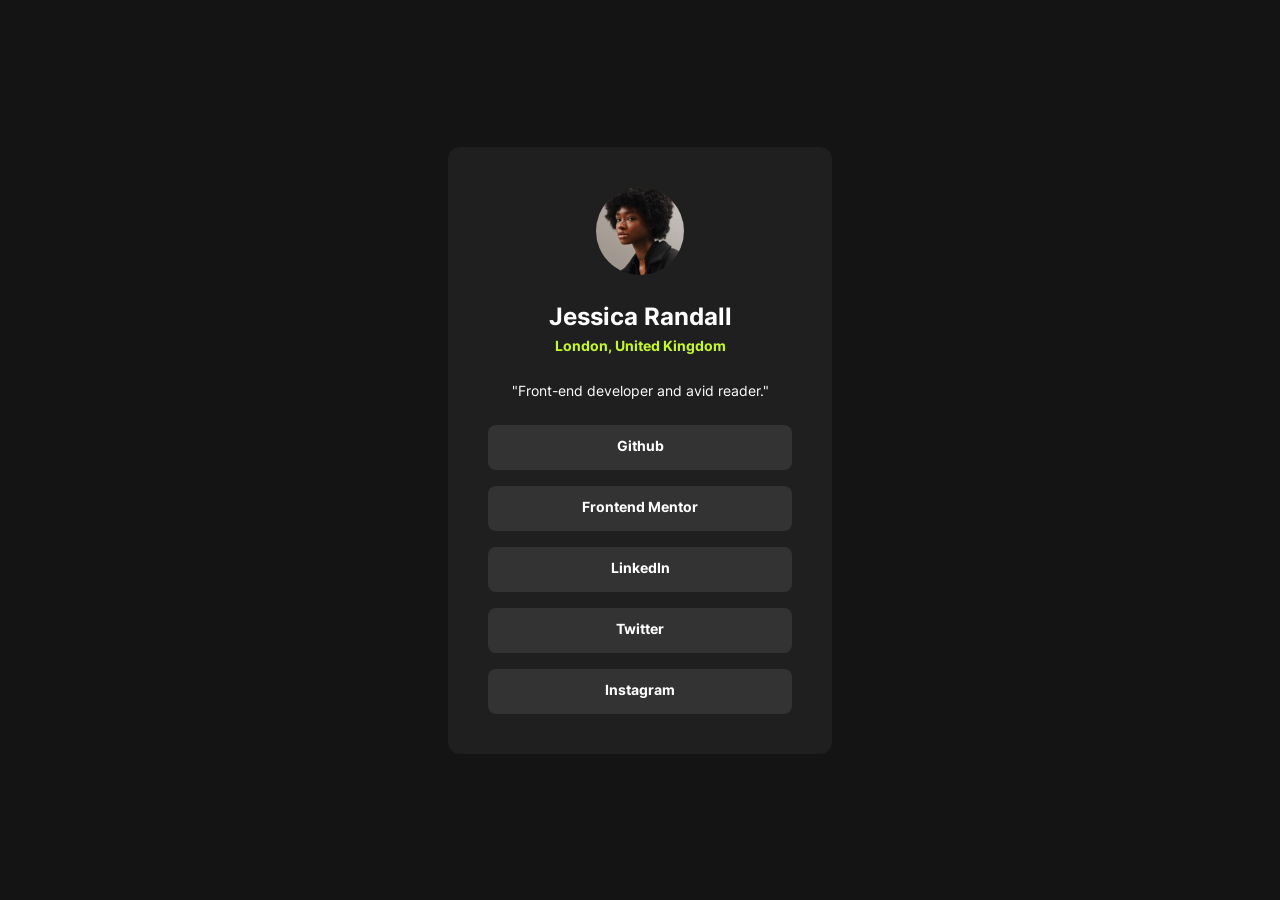
<file: index.html>
<!DOCTYPE html>
<html lang="en">

<head>
  <meta charset="UTF-8">
  <meta name="viewport" content="width=device-width, initial-scale=1.0">
  <!-- displays site properly based on user's device -->

  <link rel="icon" type="image/png" sizes="32x32" href="./assets/images/favicon-32x32.png">

  <link rel="stylesheet" href="style.css">
  <title>Social Links Profile</title>
</head>

<body>

  <article class="card">

    <img src="assets/images/avatar-jessica.jpeg" class="profile-pic" alt="Avatar">
    <div class="name-location">
      <p class="title">Jessica Randall</p>
      <p class="description">London, United Kingdom</p>
    </div>
    <h2 class="bio">"Front-end developer and avid reader."</h2>


    <div class="links">
      <a href="">Github</a>
      <a href="">Frontend Mentor</a>
      <a href="">LinkedIn</a>
      <a href="">Twitter</a>
      <a href="">Instagram</a>
    </div>
  </article>


</body>

</html>
</file>
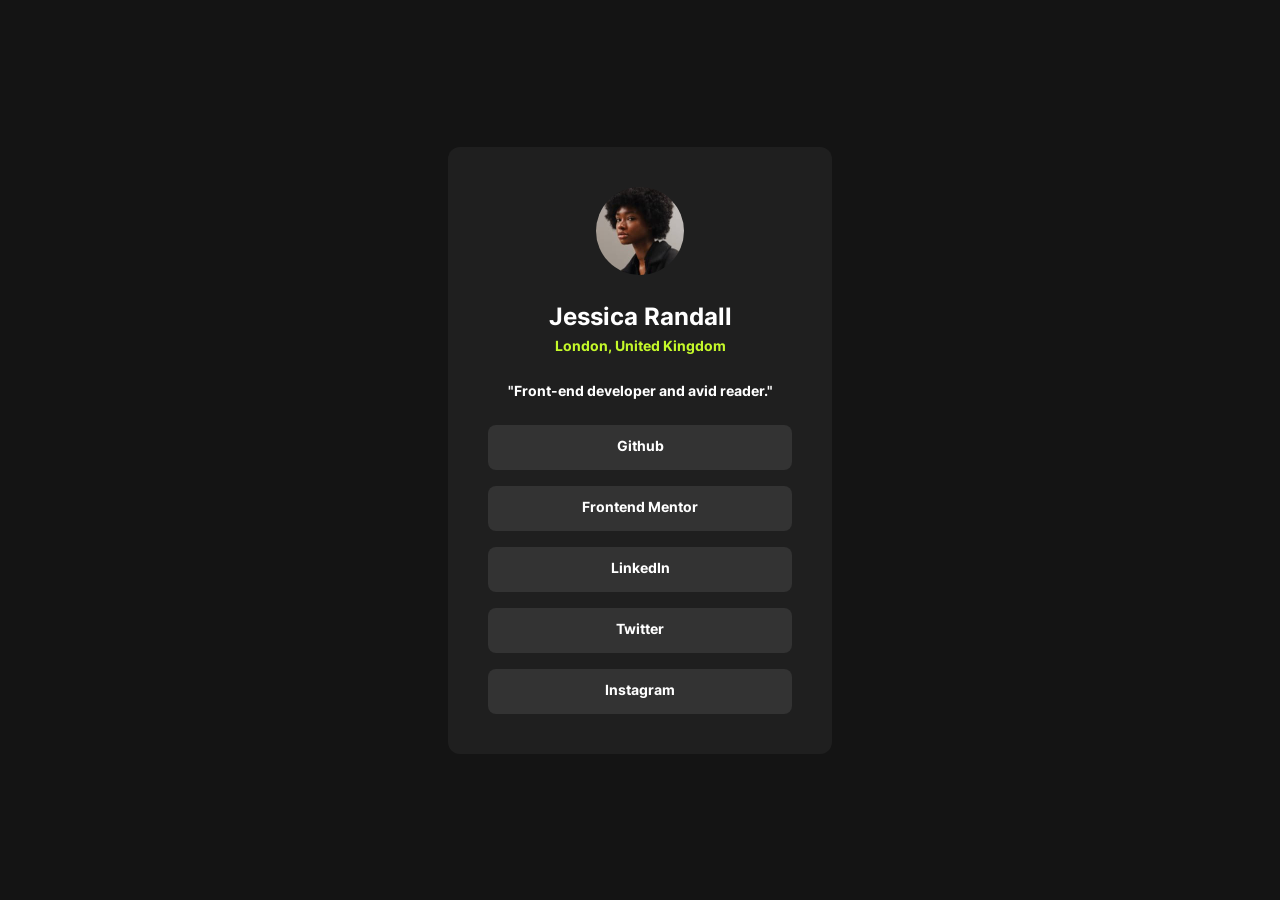
<file: my-solution/index.html>
<!DOCTYPE html>
<html lang="en">

<head>
    <meta charset="UTF-8">
    <meta name="viewport" content="width=device-width, initial-scale=1.0">
    <link rel="stylesheet" href="style.css">
    <title>Social Links Profile</title>
</head>

<body>

    <article class="card">

        <img src="assets/images/avatar-jessica.jpeg" class="profile-pic" alt="Avatar">
        <div class="name-location">
            <p class="title">Jessica Randall</p>
            <p class="description">London, United Kingdom</p>
        </div>
        <h2 class="bio">"Front-end developer and avid reader."</h2>


        <div class="links">
            <a href="">Github</a>
            <a href="">Frontend Mentor</a>
            <a href="">LinkedIn</a>
            <a href="">Twitter</a>
            <a href="">Instagram</a>
        </div>
    </article>



</body>

</html>
</file>
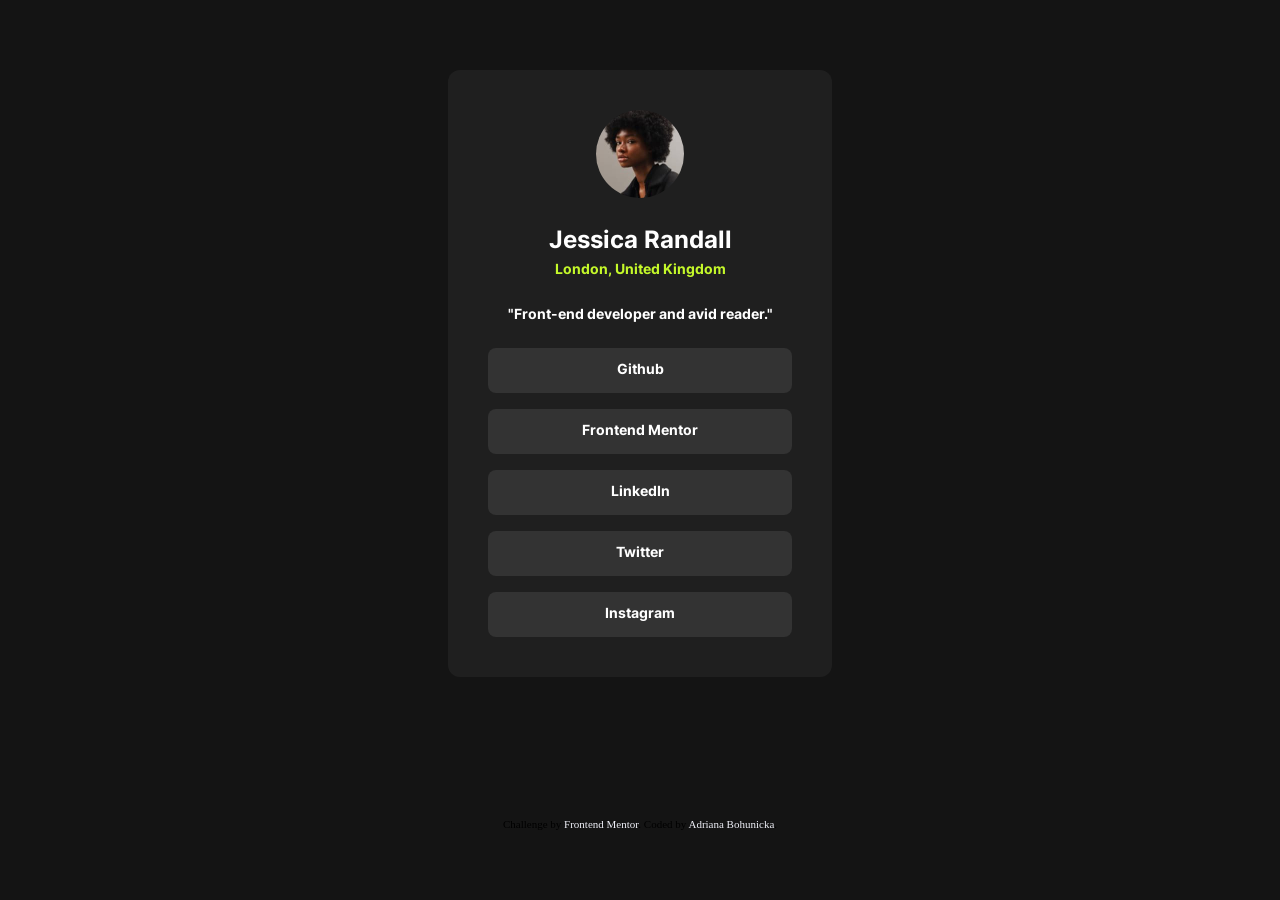
<file: social-links-profile-main/index.html>
<!DOCTYPE html>
<html lang="en">

<head>
  <meta charset="UTF-8">
  <meta name="viewport" content="width=device-width, initial-scale=1.0">
  <!-- displays site properly based on user's device -->

  <link rel="icon" type="image/png" sizes="32x32" href="./assets/images/favicon-32x32.png">

  <link rel="stylesheet" href="style.css">
  <title>Social Links Profile</title>

  <!-- Feel free to remove these styles or customise in your own stylesheet 👍 -->
  <style>
    .attribution {
      font-size: 0.6875rem;
      text-align: center;
    }

    .attribution a {
      color: hsl(228, 36%, 95%);
    }
  </style>
</head>

<body>

  <article class="card">

    <img src="assets/images/avatar-jessica.jpeg" class="profile-pic" alt="Avatar">
    <div class="name-location">
      <p class="title">Jessica Randall</p>
      <p class="description">London, United Kingdom</p>
    </div>
    <h2 class="bio">"Front-end developer and avid reader."</h2>


    <div class="links">
      <a href="">Github</a>
      <a href="">Frontend Mentor</a>
      <a href="">LinkedIn</a>
      <a href="">Twitter</a>
      <a href="">Instagram</a>
    </div>
  </article>

  <footer class="attribution">
    Challenge by <a href="https://www.frontendmentor.io?ref=challenge">Frontend Mentor</a>.
    Coded by <a href="#">Adriana Bohunicka</a>.
  </footer>
</body>

</html>
</file>
<file: style.css>
* {
    box-sizing: border-box;
    padding: 0;
    margin: 0;
}

@font-face {
    font-family: "Inter";
    src: url("./assets/fonts/Inter-VariableFont_slnt\,wght.ttf") format("truetype");
    font-weight: 100 900;
    font-style: normal;
    font-display: swap;
}

a {
    text-decoration: none;
}

:root {
    --color-grey-900: #141414;
    --color-grey-800: #1F1F1F;
    --color-grey-700: #333333;
    --color-green: #C4F82A;
    --color-white: #fff;

    --text-primary: "Inter", sans-serif;
    --text-preset-1-size: 24px;
    --text-preset-1-line-height: 1.5;
    --text-preset-1-weight: 700;

    --text-preset-2-weight: 400;
    --text-preset-2-size: 14px;
    --text-preset-2-line-height: 1.5;
    --text-preset-2-bold: 700;
}

body {
    background-color: var(--color-grey-900);
    margin: 0 auto;
    display: grid;
    place-items: center;
    min-height: 100vh;
    min-height: 100dvh;
}

.card {
    background-color: var(--color-grey-800);
    border-radius: 12px;
    color: var(--color-white);
    width: min(384px, calc(100% - 48px));
    height: auto;
    display: flex;
    flex-direction: column;
    align-items: center;
    justify-content: center;
    padding: 40px;
    gap: 24px;
}

.profile-pic {
    width: 88px;
    height: 88px;
    border-radius: 50%;
}

.title {
    font-family: var(--text-primary);
    font-size: var(--text-preset-1-size);
    line-height: var(--text-preset-1-line-height);
    font-weight: var(--text-preset-1-weight);
}

.description {
    font-family: var(--text-primary);
    font-size: var(--text-preset-2-size);
    line-height: var(--text-preset-2-line-height);
    font-weight: var(--text-preset-2-weight);
    text-align: center;
    color: var(--color-green);
    font-weight: var(--text-preset-2-bold);
}

.bio {
    font-family: var(--text-primary);
    font-size: var(--text-preset-2-size);
    line-height: var(--text-preset-2-line-height);
    font-weight: var(--text-preset-2-weight);
}

.links {
    display: flex;
    flex-direction: column;
    align-items: center;
    justify-content: center;
    gap: 16px;
    width: 100%;
}

.links a {
    color: var(--color-white);
    font-family: var(--text-primary);
    background: var(--color-grey-700);
    padding: 12px;
    font-weight: var(--text-preset-2-bold);
    font-size: var(--text-preset-2-size);
    width: 100%;
    display: block;
    border-radius: 8px;
    height: 45px;
    text-align: center;
    transition: background-color 0.3s ease, color 0.3s ease;

}

.links a:hover {
    background: var(--color-green);
    color: var(--color-grey-900);

}


@media screen and (max-width: 480px) {
    .card {
        padding: 24px;
    }


    .bio {
        text-align: center;
    }

}
</file>
<file: my-solution/style.css>
* {
    box-sizing: border-box;
    padding: 0;
    margin: 0;
}

@font-face {
    font-family: "Inter";
    src: url("./assets/fonts/Inter-VariableFont_slnt\,wght.ttf") format("truetype");
    font-weight: 100 900;
    font-style: normal;
    font-display: swap;
}

a {
    text-decoration: none;
}

:root {
    --color-grey-900: #141414;
    --color-grey-800: #1F1F1F;
    --color-grey-700: #333333;
    --color-green: #C4F82A;
    --color-white: #fff;

    --text-primary: "Inter", sans-serif;
    --text-preset-1-size: 24px;
    --text-preset-1-line-height: 1.5;
    --text-preset-1-weight: 700;

    --text-preset-2-weight: 400;
    --text-preset-2-size: 14px;
    --text-preset-2-line-height: 1.5;
    --text-preset-2-bold: 700;
}

body {
    background-color: var(--color-grey-900);
    margin: 0 auto;
    display: grid;
    place-items: center;
    min-height: 100vh;
    min-height: 100dvh;
}

.card {
    background-color: var(--color-grey-800);
    border-radius: 12px;
    color: var(--color-white);
    width: min(384px, calc(100% - 48px));
    height: auto;
    display: flex;
    flex-direction: column;
    align-items: center;
    justify-content: center;
    padding: 40px;
    gap: 24px;
}

.profile-pic {
    width: 88px;
    height: 88px;
    border-radius: 50%;
}

.title {
    font-family: var(--text-primary);
    font-size: var(--text-preset-1-size);
    line-height: var(--text-preset-1-line-height);
    font-weight: var(--text-preset-1-weight);
}

.description {
    font-family: var(--text-primary);
    font-size: var(--text-preset-2-size);
    line-height: var(--text-preset-2-line-height);
    font-weight: var(--text-preset-2-weight);
    text-align: center;
    color: var(--color-green);
    font-weight: var(--text-preset-2-bold);
}

.bio {
    font-family: var(--text-primary);
    font-size: var(--text-preset-2-size);
    line-height: var(--text-preset-2-line-height);
    font-weight: var(--text-preset-2-bold);
}

.links {
    display: flex;
    flex-direction: column;
    align-items: center;
    justify-content: center;
    gap: 16px;
    width: 100%;
}

.links a {
    color: var(--color-white);
    font-family: var(--text-primary);
    background: var(--color-grey-700);
    padding: 12px;
    font-weight: var(--text-preset-2-bold);
    font-size: var(--text-preset-2-size);
    width: 100%;
    display: block;
    border-radius: 8px;
    height: 45px;
    text-align: center;
    transition: background-color 0.3s ease, color 0.3s ease;

}

.links a:hover {
    background: var(--color-green);
    color: var(--color-grey-900);

}


@media screen and (max-width: 480px) {
    .card {
        padding: 24px;
    }


    .bio {
        text-align: center;
    }

}
</file>
<file: social-links-profile-main/style.css>
* {
    box-sizing: border-box;
    padding: 0;
    margin: 0;
}

@font-face {
    font-family: "Inter";
    src: url("./assets/fonts/Inter-VariableFont_slnt\,wght.ttf") format("truetype");
    font-weight: 100 900;
    font-style: normal;
    font-display: swap;
}

a {
    text-decoration: none;
}

:root {
    --color-grey-900: #141414;
    --color-grey-800: #1F1F1F;
    --color-grey-700: #333333;
    --color-green: #C4F82A;
    --color-white: #fff;

    --text-primary: "Inter", sans-serif;
    --text-preset-1-size: 24px;
    --text-preset-1-line-height: 1.5;
    --text-preset-1-weight: 700;

    --text-preset-2-weight: 400;
    --text-preset-2-size: 14px;
    --text-preset-2-line-height: 1.5;
    --text-preset-2-bold: 700;
}

body {
    background-color: var(--color-grey-900);
    margin: 0 auto;
    display: grid;
    place-items: center;
    min-height: 100vh;
    min-height: 100dvh;
}

.card {
    background-color: var(--color-grey-800);
    border-radius: 12px;
    color: var(--color-white);
    width: min(384px, calc(100% - 48px));
    height: auto;
    display: flex;
    flex-direction: column;
    align-items: center;
    justify-content: center;
    padding: 40px;
    gap: 24px;
}

.profile-pic {
    width: 88px;
    height: 88px;
    border-radius: 50%;
}

.title {
    font-family: var(--text-primary);
    font-size: var(--text-preset-1-size);
    line-height: var(--text-preset-1-line-height);
    font-weight: var(--text-preset-1-weight);
}

.description {
    font-family: var(--text-primary);
    font-size: var(--text-preset-2-size);
    line-height: var(--text-preset-2-line-height);
    font-weight: var(--text-preset-2-weight);
    text-align: center;
    color: var(--color-green);
    font-weight: var(--text-preset-2-bold);
}

.bio {
    font-family: var(--text-primary);
    font-size: var(--text-preset-2-size);
    line-height: var(--text-preset-2-line-height);
    font-weight: var(--text-preset-2-bold);
}

.links {
    display: flex;
    flex-direction: column;
    align-items: center;
    justify-content: center;
    gap: 16px;
    width: 100%;
}

.links a {
    color: var(--color-white);
    font-family: var(--text-primary);
    background: var(--color-grey-700);
    padding: 12px;
    font-weight: var(--text-preset-2-bold);
    font-size: var(--text-preset-2-size);
    width: 100%;
    display: block;
    border-radius: 8px;
    height: 45px;
    text-align: center;
    transition: background-color 0.3s ease, color 0.3s ease;

}

.links a:hover {
    background: var(--color-green);
    color: var(--color-grey-900);

}


@media screen and (max-width: 480px) {
    .card {
        padding: 24px;
    }


    .bio {
        text-align: center;
    }

}
</file>
